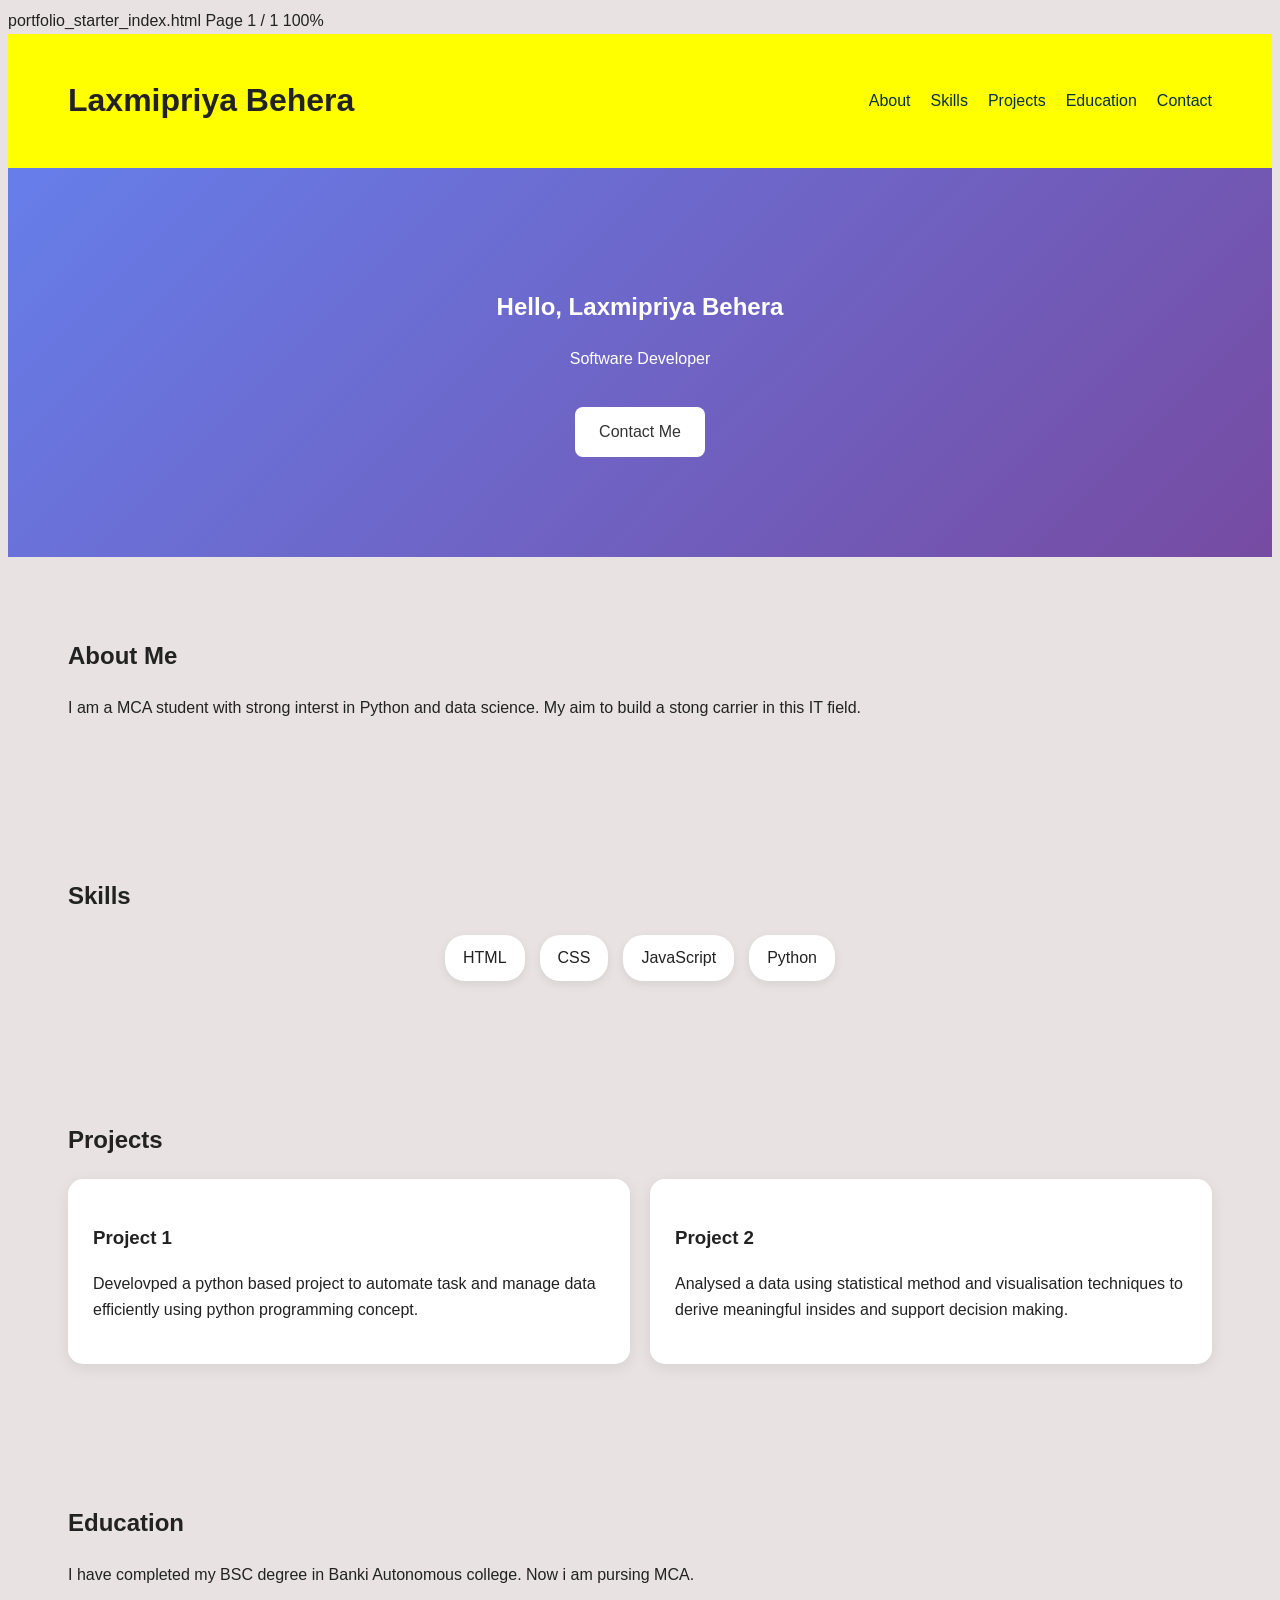
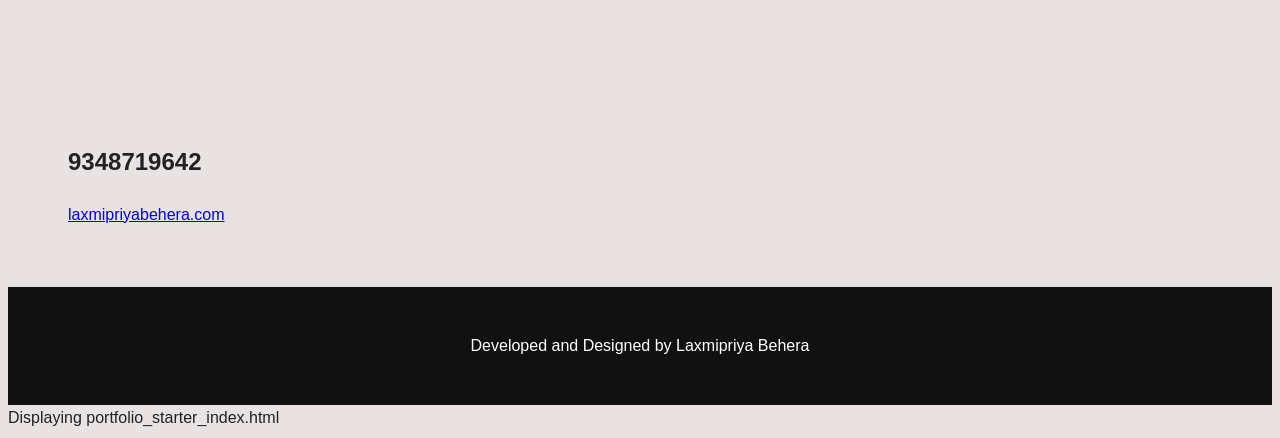
<file: index.html>
portfolio_starter_index.html
Page
1
/
1
100%
<!DOCTYPE html>
<html lang="en">
<head>
    <meta charset="UTF-8">
    <meta name="viewport"
          content="width=device-width,
                   initial-scale=1.0">
    <title> Portfolio - Laxmipriya</title>
    <link rel="stylesheet"
          href="style.css">
</head>
<body>
    <header>
        <h1>Laxmipriya Behera</h1>
        <nav>
            <a href="#about">About</a>
            <a href="#skills">Skills</a>
            <a href="#projects">Projects</a>
            <a href="#education">Education</a>
            <a href="#contact">Contact</a>
        </nav>
    </header>
    <main>
        <section id="hero">
            <h2>Hello, Laxmipriya Behera</h2>
            <p>
                Software Developer
            </p>
            <a href="#contact">
                Contact Me
            </a>
        </section>
        <section id="about">
            <h2>About Me</h2>
            <p>
                I am a MCA student with strong interst in Python and data science. My aim to build a stong carrier in this IT field.
            </p>
        </section>
        <section id="skills">
            <h2>Skills</h2>
            <div class="skills">
                <span>HTML</span>
                <span>CSS</span>
                <span>JavaScript</span>
                <span>Python</span>
            </div>
        </section>
        <section id="projects">
            <h2>Projects</h2>
            <div class="projects">
                <div class="card">
                    <h3>Project 1</h3>
                    <p>
                        Develovped a python based project to automate task and manage data efficiently using python programming concept.
                    </p>
                </div>
                <div class="card">
                    <h3>Project 2</h3>
                    <p>
                        Analysed a data using statistical method and visualisation techniques to derive meaningful insides and support decision making.
                    </p>
                </div>
            </div>
        </section>
        <section id="education">
            <h2>Education</h2>
            <p>
                I have completed my BSC degree in Banki Autonomous college. Now i am pursing MCA.
            </p>
        </section>
        <section id="contact">
            <h2>9348719642</h2>
            <a href="mailto:you@example.com">
                laxmipriyabehera.com
            </a>
        </section>
    </main>
    <footer>
        <p>
            Developed and Designed by Laxmipriya Behera 
        </p>
    </footer>
</body>
</html>
Displaying portfolio_starter_index.html
</file>
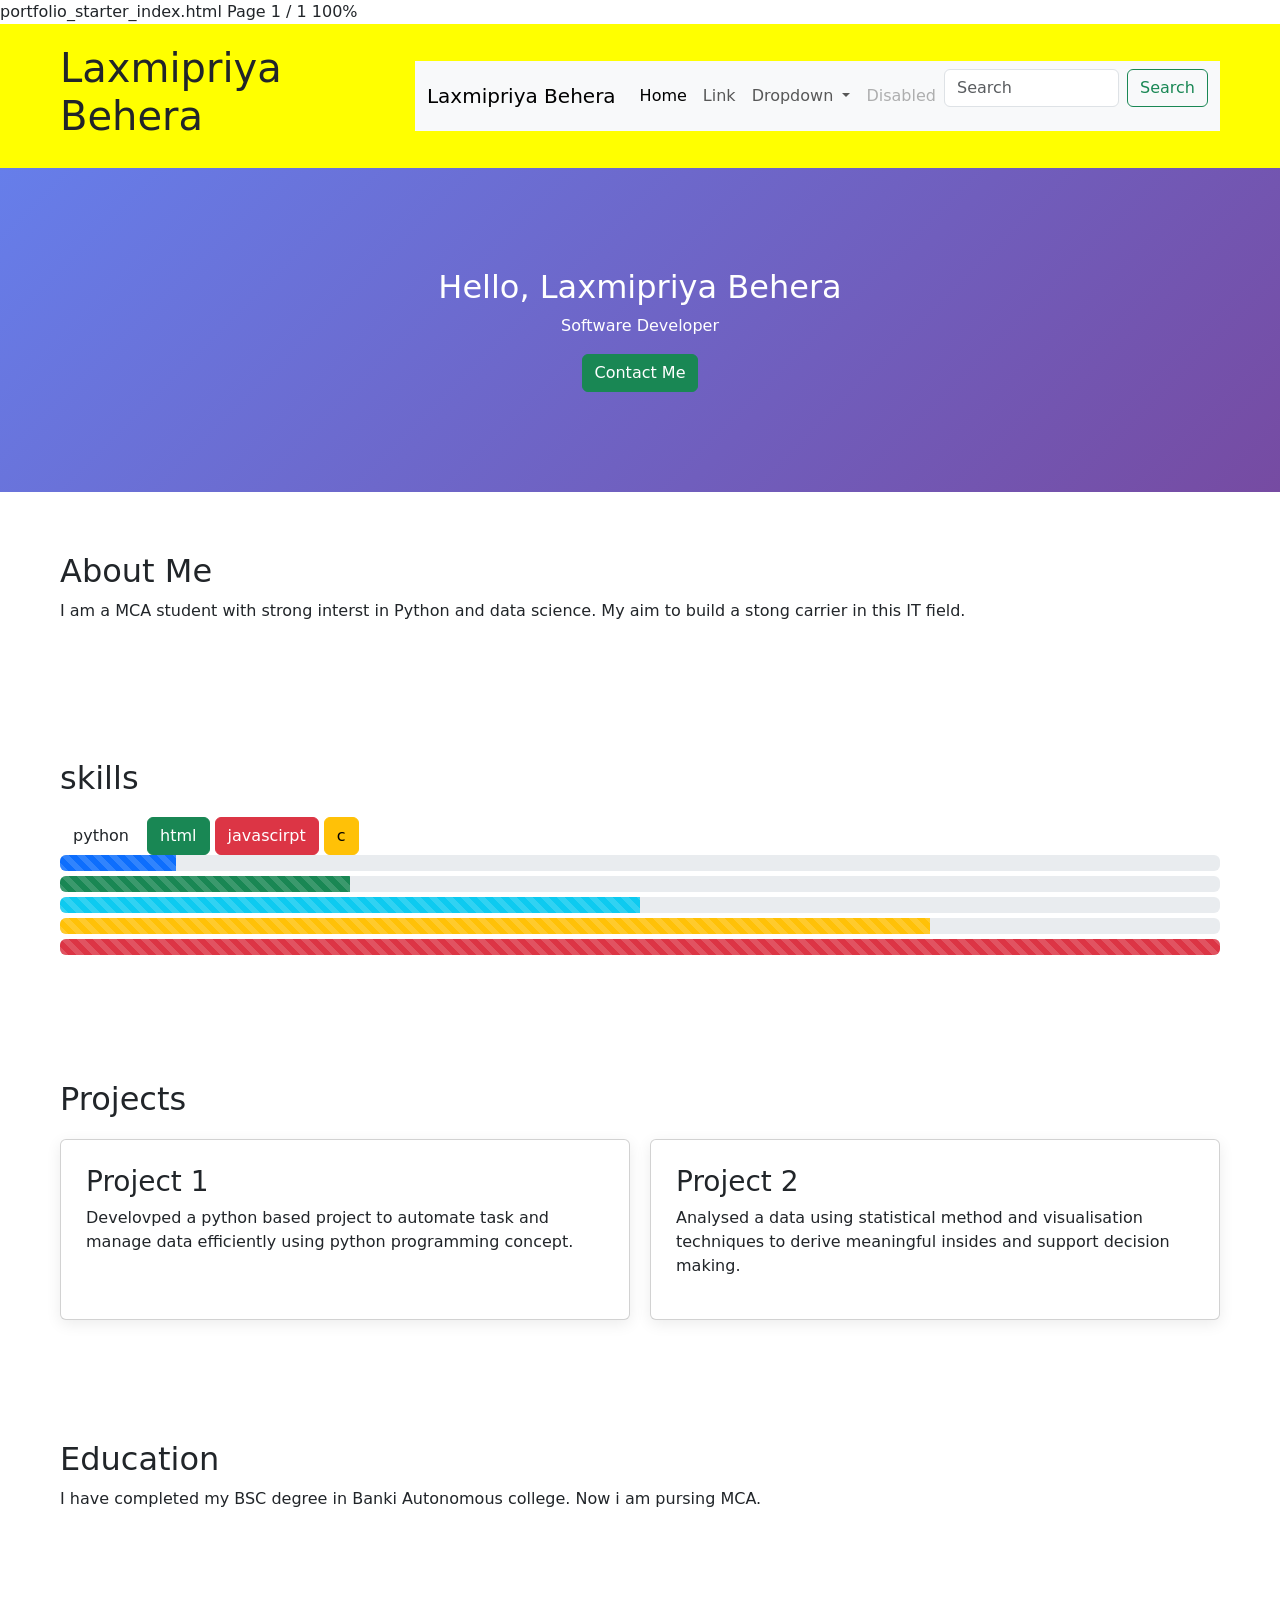
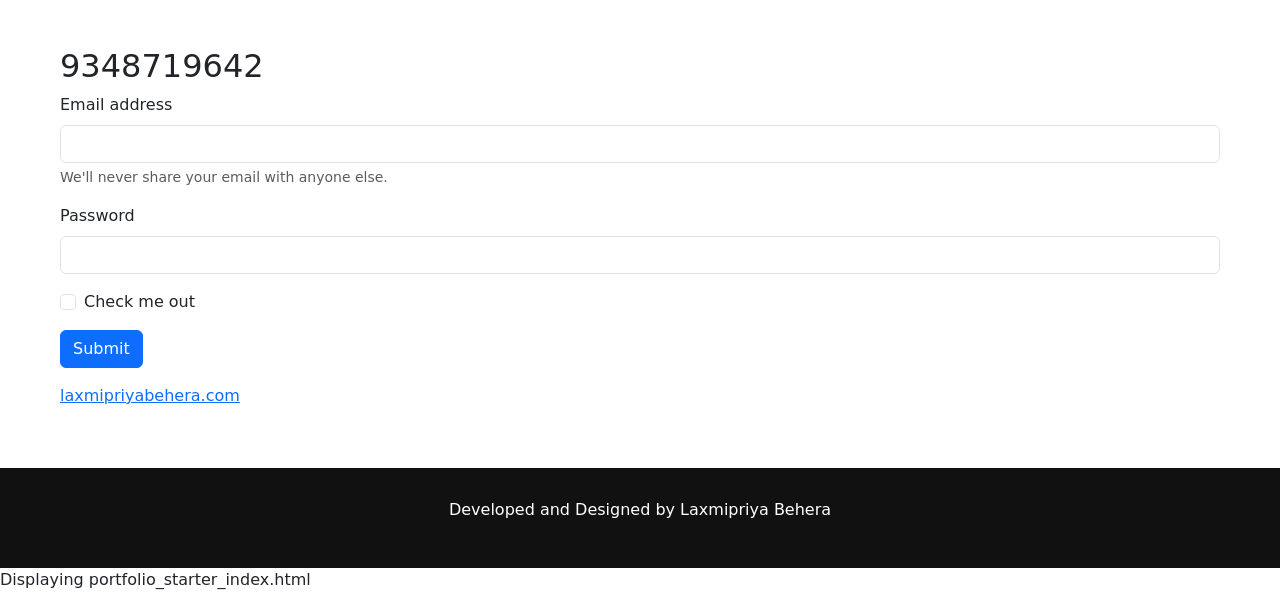
<file: index.html2.html>
portfolio_starter_index.html
Page
1
/
1
100%
<!DOCTYPE html>
<html lang="en">
<head>
    <meta charset="UTF-8">
    <meta name="viewport"
          content="width=device-width,
                   initial-scale=1.0">
    <title> Portfolio - Laxmipriya</title>
    <link rel="stylesheet"
          href="style.css">
          <link href="https://cdn.jsdelivr.net/npm/bootstrap@5.3.8/dist/css/bootstrap.min.css" rel="stylesheet" integrity="sha384-sRIl4kxILFvY47J16cr9ZwB07vP4J8+LH7qKQnuqkuIAvNWLzeN8tE5YBujZqJLB" crossorigin="anonymous">
</head>
<body>
    <header>
        <h1>Laxmipriya Behera</h1>
        <nav>
             <nav class="navbar navbar-expand-lg bg-body-tertiary">
  <div class="container-fluid">
    <a class="navbar-brand" href="#">Laxmipriya Behera</a>
    <button class="navbar-toggler" type="button" data-bs-toggle="collapse" data-bs-target="#navbarSupportedContent" aria-controls="navbarSupportedContent" aria-expanded="false" aria-label="Toggle navigation">
      <span class="navbar-toggler-icon"></span>
    </button>
    <div class="collapse navbar-collapse" id="navbarSupportedContent">
      <ul class="navbar-nav me-auto mb-2 mb-lg-0">
        <li class="nav-item">
          <a class="nav-link active" aria-current="page" href="#">Home</a>
        </li>
        <li class="nav-item">
          <a class="nav-link" href="#">Link</a>
        </li>
        <li class="nav-item dropdown">
          <a class="nav-link dropdown-toggle" href="#" role="button" data-bs-toggle="dropdown" aria-expanded="false">
            Dropdown
          </a>
          <ul class="dropdown-menu">
            <li><a class="dropdown-item" href="#">Action</a></li>
            <li><a class="dropdown-item" href="#">Another action</a></li>
            <li><hr class="dropdown-divider"></li>
            <li><a class="dropdown-item" href="#">Something else here</a></li>
          </ul>
        </li>
        <li class="nav-item">
          <a class="nav-link disabled" aria-disabled="true">Disabled</a>
        </li>
      </ul>
      <form class="d-flex" role="search">
        <input class="form-control me-2" type="search" placeholder="Search" aria-label="Search"/>
        <button class="btn btn-outline-success" type="submit">Search</button>
      </form>
    </div>
  </div>
</nav>
        </nav>
    </header>
    <main>
        <section id="hero">
            <h2>Hello, Laxmipriya Behera</h2>
            <p>
                Software Developer
            </p>
<button type="button" class="btn btn-success">Contact Me</button>
            </a>
        </section>
        <section id="about">
            <h2>About Me</h2>
            <p>
                I am a MCA student with strong interst in Python and data science. My aim to build a stong carrier in this IT field.
            </p>
        </section>
        <section id="skills">
            <h2>skills</h2>
    <div class="skills"></div>
<button type="button" class="btn btn-primary>java</button>
<button type="button" class="btn btn-secondary">python</button>
<button type="button" class="btn btn-success">html</button>
<button type="button" class="btn btn-danger">javascirpt</button>
<button type="button" class="btn btn-warning">c</button>
            
            </div>
            <div class="progress" role="progressbar" aria-label="Default striped example" aria-valuenow="10" aria-valuemin="0" aria-valuemax="100">
  <div class="progress-bar progress-bar-striped" style="width: 10%"></div>
</div>
<div class="progress" role="progressbar" aria-label="Success striped example" aria-valuenow="25" aria-valuemin="0" aria-valuemax="100">
  <div class="progress-bar progress-bar-striped bg-success" style="width: 25%"></div>
</div>
<div class="progress" role="progressbar" aria-label="Info striped example" aria-valuenow="50" aria-valuemin="0" aria-valuemax="100">
  <div class="progress-bar progress-bar-striped bg-info" style="width: 50%"></div>
</div>
<div class="progress" role="progressbar" aria-label="Warning striped example" aria-valuenow="75" aria-valuemin="0" aria-valuemax="100">
  <div class="progress-bar progress-bar-striped bg-warning" style="width: 75%"></div>
</div>
<div class="progress" role="progressbar" aria-label="Danger striped example" aria-valuenow="100" aria-valuemin="0" aria-valuemax="100">
  <div class="progress-bar progress-bar-striped bg-danger" style="width: 100%"></div>
</div>
        </section>
        <section id="projects">
            <h2>Projects</h2>
            <div class="projects">
                <div class="card">
                    <h3>Project 1</h3>
                    <p>
                        Develovped a python based project to automate task and manage data efficiently using python programming concept.
                    </p>
                </div>
                <div class="card">
                    <h3>Project 2</h3>
                    <p>
                        Analysed a data using statistical method and visualisation techniques to derive meaningful insides and support decision making.
                    </p>
                </div>
            </div>
        </section>
        <section id="education">
            <h2>Education</h2>
            <p>
                I have completed my BSC degree in Banki Autonomous college. Now i am pursing MCA.
            </p>
        </section>
        <section id="contact">
            <h2>9348719642</h2>
            <form>
  <div class="mb-3">
    <label for="exampleInputEmail1" class="form-label">Email address</label>
    <input type="email" class="form-control" id="exampleInputEmail1" aria-describedby="emailHelp">
    <div id="emailHelp" class="form-text">We'll never share your email with anyone else.</div>
  </div>
  <div class="mb-3">
    <label for="exampleInputPassword1" class="form-label">Password</label>
    <input type="password" class="form-control" id="exampleInputPassword1">
  </div>
  <div class="mb-3 form-check">
    <input type="checkbox" class="form-check-input" id="exampleCheck1">
    <label class="form-check-label" for="exampleCheck1">Check me out</label>
  </div>
  <button type="submit" class="btn btn-primary">Submit</button>
</form>
            <a href="mailto:you@example.com">
                laxmipriyabehera.com
            </a>
        </section>
    </main>
    <footer>
        <p>
            Developed and Designed by Laxmipriya Behera 
        </p>
    </footer>
</body>
<script src="https://cdn.jsdelivr.net/npm/bootstrap@5.3.8/dist/js/bootstrap.bundle.min.js" integrity="sha384-FKyoEForCGlyvwx9Hj09JcYn3nv7wiPVlz7YYwJrWVcXK/BmnVDxM+D2scQbITxI" crossorigin="anonymous"></script>

</html>
Displaying portfolio_starter_index.html
</file>
<file: style.css>
portfolio_starter_style.css
Page
1
/
1
100%
* {
    margin: 0;
    padding: 0;
    box-sizing: border-box;
}
body {
    font-family: Arial, sans-serif;
    background: #e8e2e2;
    color: #222;
    line-height: 1.6;
}
header {
    display: flex;
    justify-content: space-between;
    align-items: center;
    padding: 20px 60px;
    background:yellow;
}
.progress{
    margin-bottom :5px;
}
nav {
    display: flex;
    gap: 20px;
}
nav a {
    text-decoration: none;
    color: #082d4d;
    transition: 0.3s;
}
nav a:hover {
    color: #2563eb;
}
section {
    padding: 60px;
}
#hero {
    text-align: center;
    padding: 100px 20px;
    background:
        linear-gradient(
            135deg,
            #667eea,
            #764ba2
        );
    color: white;
}
#hero a {
    display: inline-block;
    margin-top: 20px;
    padding: 12px 24px;
    background: white;
    color: #333;
    border-radius: 8px;
    text-decoration: none;
    transition: 0.3s;
}
#hero a:hover {
    transform: translateY(-3px);
}
.skills {
    display: flex;
    justify-content: center;
    gap: 15px;
    flex-wrap: wrap;
    margin-top: 20px;
}
.skills span {
    padding: 10px 18px;
    background: white;
    border-radius: 20px;
    box-shadow:
        0 3px 10px rgba(0,0,0,0.08);
}
.projects {
    display: flex;
    gap: 20px;
    margin-top: 20px;
}
.card {
    flex: 1;
    padding: 25px;
    background: white;
    border-radius: 15px;
    box-shadow:
        0 4px 15px rgba(0,0,0,0.08);
    transition: 0.3s;
}
.card:hover {
    transform: translateY(-5px);
}
footer {
    text-align: center;
    padding: 30px;
    background: #111;
    color: white;
}

@media (max-width:768px){
#hero {
    text-align:center;
    padding:100px 20px;
    background:red
    color:white;
    front-family:'times new roman',times,serif:\
}
}
</file>
